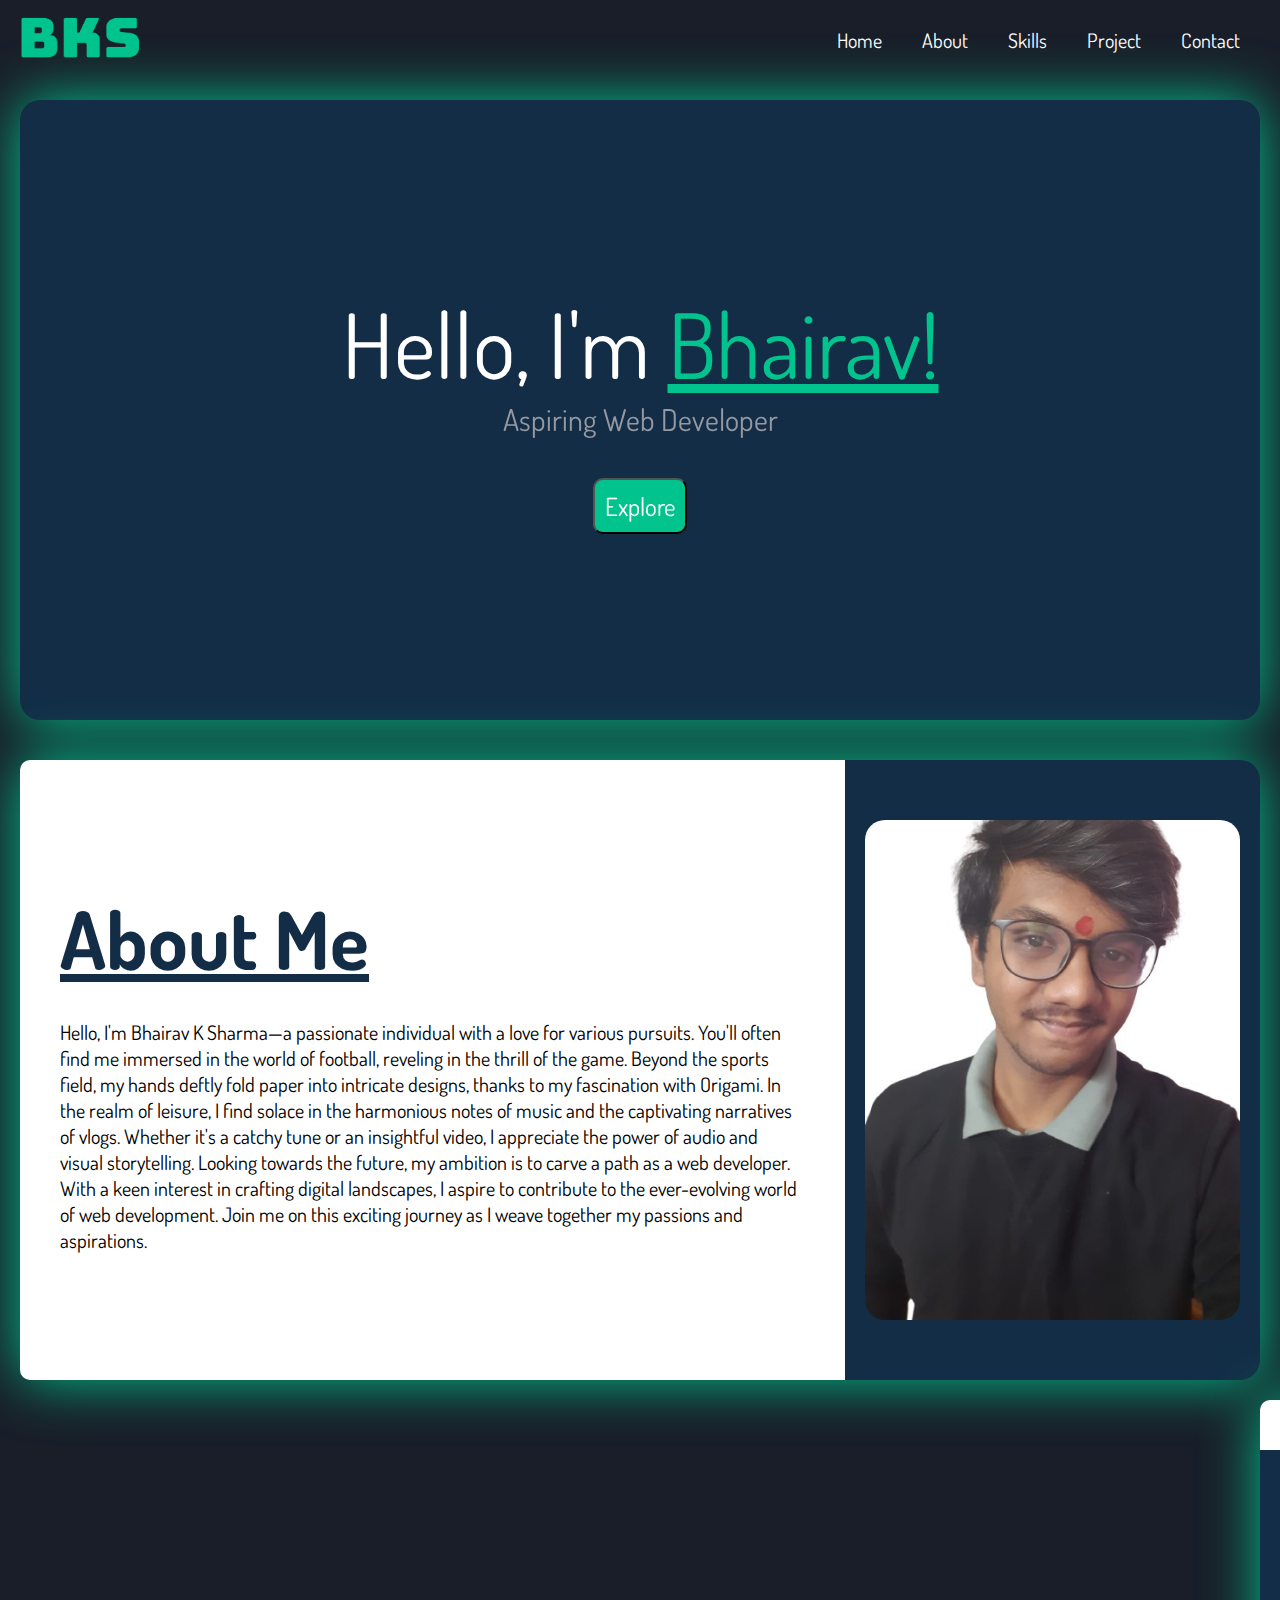
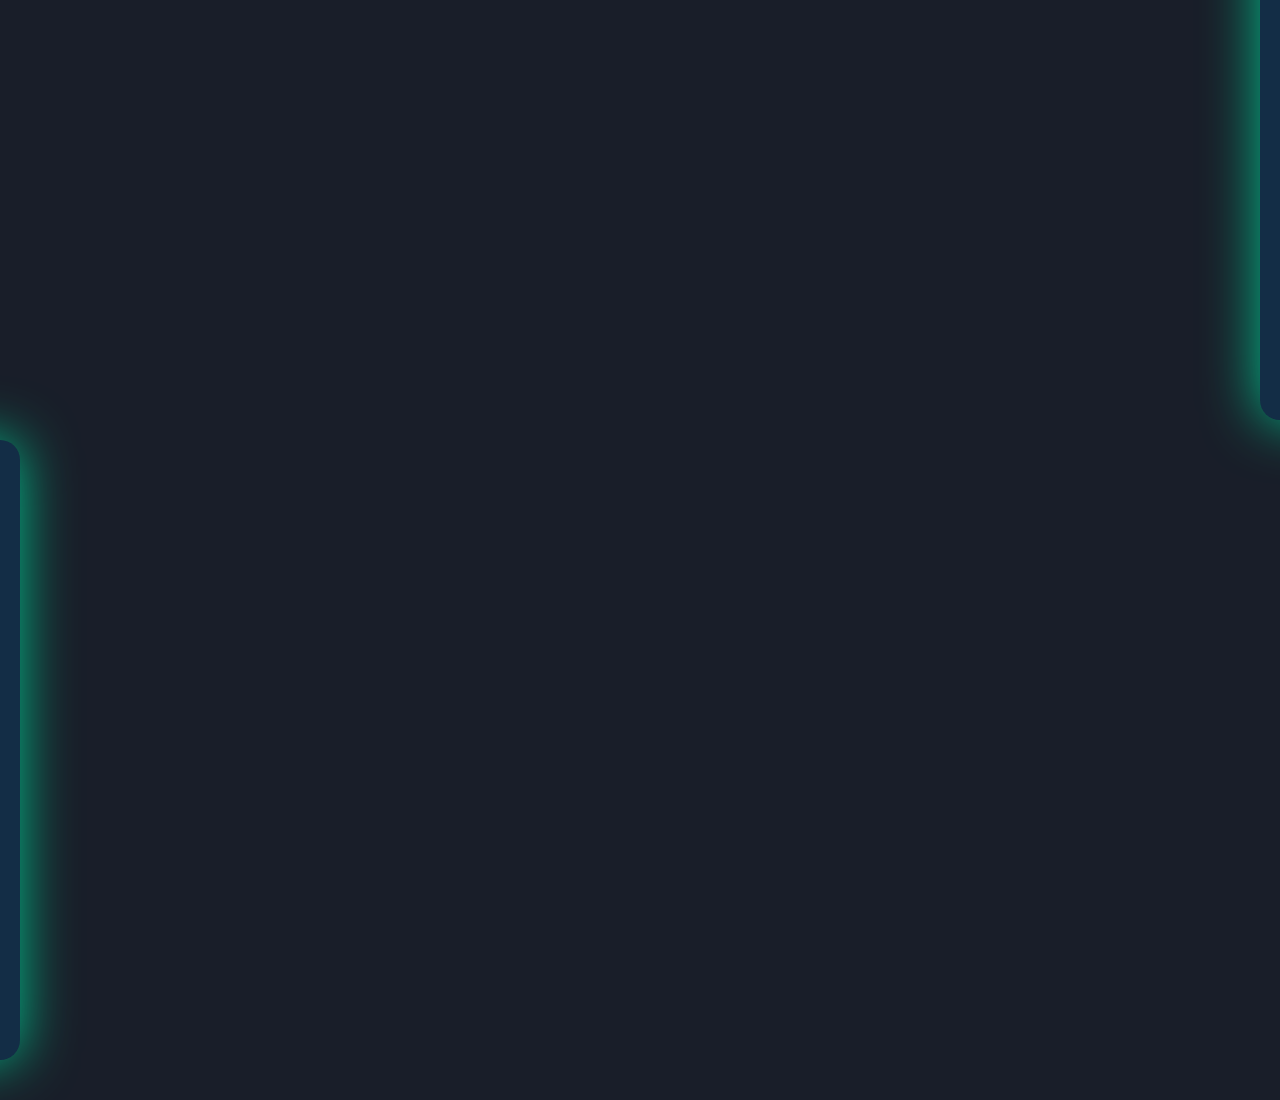
<file: index.html>
<!DOCTYPE html>
<html lang="en">
  <head>
    <meta charset="UTF-8" />
    <meta name="viewport" content="width=device-width, initial-scale=1.0" />
    <meta name="description" content= "Portfolio about Aspiring Web Developer, Bhairav K Sharma. You will get know the skills about me!" /> 
    <meta name="author" content="Bhairav K Sharma" /> 
    <meta name="keywords" content= "Web Developer, Bhairav, Sharma" /> 
    <link rel="icon" type="image/x-icon" href="./assets/logo_small.ico" />
    <link rel="stylesheet" href="https://unpkg.com/aos@next/dist/aos.css" />
    <link rel="stylesheet" href="style.css" />
    <title>BKS</title>
  </head>
  <body>
    <nav>
      <div class="logo">
        <img src="./assets/logo_expand.png" alt="logo" class="logo_img" />
      </div>
      <ul class="navLink">
        <li><a href="#home" class="link">Home</a></li>
        <li><a href="#about" class="link">About</a></li>
        <li><a href="#skill" class="link">Skills</a></li>
        <li><a href="#project" class="link">Project</a></li>
        <li><a href="#contact" class="link">Contact</a></li>
      </ul>
    </nav>

    <section class="home box" id="home" data-aos="fade-in">
      <div class="main_text">
        <span>Hello, I'm <span class="name">Bhairav!</span></span>
      </div>
      <div class="sub">
        <span>Aspiring Web Developer</span>
      </div>
      <div class="buttons">
        <button class="btn1">Explore</button>
      </div>
    </section>

    <section class="box" id="about" data-aos="slide-right">
      <div class="a_text">
        <span class="heading"> About Me </span>
        <span class="context_1">
          Hello, I'm Bhairav K Sharma—a passionate individual with a love for
          various pursuits. You'll often find me immersed in the world of
          football, reveling in the thrill of the game. Beyond the sports field,
          my hands deftly fold paper into intricate designs, thanks to my
          fascination with Origami. In the realm of leisure, I find solace in
          the harmonious notes of music and the captivating narratives of vlogs.
          Whether it's a catchy tune or an insightful video, I appreciate the
          power of audio and visual storytelling. Looking towards the future, my
          ambition is to carve a path as a web developer. With a keen interest
          in crafting digital landscapes, I aspire to contribute to the
          ever-evolving world of web development. Join me on this exciting
          journey as I weave together my passions and aspirations.
        </span>
      </div>
      <div class="proImg">
        <img src="./assets/profile.jpg" alt="profile" class="img1" />
      </div>
    </section>

    <section class="box" id="skill" data-aos="slide-left">
      <div class="header">
        <span class="shead">Skills</span>
      </div>
      <div class="cards">
        <div class="card">
          <div class="name">
            <span>HTML</span>
            <div class="bar">
              <div class="html"></div>
            </div>
          </div>
        </div>
        <div class="card">
          <div class="name">
            <span>CSS</span>
            <div class="bar">
              <div class="css"></div>
            </div>
          </div>
        </div>
        <div class="card">
          <div class="name">
            <span>JS</span>
            <div class="bar">
              <div class="js"></div>
            </div>
          </div>
        </div>
        <div class="card">
          <div class="name">
            <span>Python</span>
            <div class="bar">
              <div class="python"></div>
            </div>
          </div>
        </div>
        <div class="card">
          <div class="name">
            <span>React JS</span>
            <div class="bar">
              <div class="react"></div>
            </div>
          </div>
        </div>
      </div>
        
      </div>
    </section>

    <section class="box" id="project" data-aos="slide-right">
      <span>Project</span>
    </section>

    <section class="contact_footer box" id="contact" data-aos="fade-in">
      contact
    </section>

    <script src="https://unpkg.com/aos@next/dist/aos.js"></script>
    <script src="script.js"></script>
  </body>
</html>
</file>
<file: style.css>
@import url('https://fonts.googleapis.com/css2?family=Dosis:wght@200;300;400;500;600;700;800&display=swap');

*{
    padding: 0;
    margin: 0;
    box-sizing: border-box;
    font-family: 'Dosis', sans-serif;
}

html{
    scroll-behavior: smooth;
    scroll-behavior: 100px;
}


body{
    background: rgb(25,30,41);
}

nav{
    display: flex;
    justify-content: space-between;
    align-items: center;
    height: 80px;
}

.logo{
    margin: 10px;
}

.logo_img{
    height: 60px;
    width: 150px;
    border-radius: 10px;
}

.navLink{
    margin: 20px;
    list-style: none;
    display: flex;
}

.link{
    text-decoration: none;
    margin: 10px;
    font-size: 20px;
    color: #fff;
    text-align: center;
    text-transform: capitalize;
    padding: 10px;
    border-radius: 8px;

}

.link:hover{
    background-color: #01C38D;
    -webkit-box-shadow: 0px 0px 55px 0px rgba(1,195,141,1);
    -moz-box-shadow: 0px 0px 55px 0px rgba(1,195,141,1);
    box-shadow: 0px 0px 55px 0px rgba(1,195,141,1);
}


.home, #about, #skill, #project{
    background-color: #132d46;
    margin: 20px;
    border-radius: 20px;
    min-height: 620px;
    -webkit-box-shadow: 0px 0px 55px 0px rgba(1,195,141,1);
    -moz-box-shadow: 0px 0px 55px 0px rgba(1,195,141,1);
    box-shadow: 0px 0px 55px 0px rgba(1,195,141,1);
}

.home{
    display: flex;
    flex-direction: column;
    justify-content: center;
    align-items: center;
}

.main_text{
    font-size: 90px;
    color: white;
}

.name{
    color: #01C38D;
    text-decoration: underline;
}

.sub{
    font-size: 30px;
    color: #9599a2;
}

.buttons{
    margin-top: 40px;
}
.btn1{
    padding: 10px;
    border-radius: 10px;
    font-size: 25px;
    background: #01C38D;
    color: white;
}

.btn1:hover{
    -webkit-box-shadow: 0px 0px 55px 0px rgba(1,195,141,1);
    -moz-box-shadow: 0px 0px 55px 0px rgba(1,195,141,1);
    box-shadow: 0px 0px 55px 0px rgba(1,195,141,1);
}

#about{
    margin-top: 40px;   
    display: flex;
    justify-content: space-between;
    -webkit-box-shadow: 0px 0px 55px 0px rgba(1,195,141,1);
    -moz-box-shadow: 0px 0px 55px 0px rgba(1,195,141,1);
    box-shadow: 0px 0px 55px 0px rgba(1,195,141,1);
}

.a_text{
    background-color: #fff;
    border-top-left-radius: 10px;
    border-bottom-left-radius: 10px;
    width: 80%;
    display: flex;
    justify-content: center;
    flex-direction: column;
    padding: 40px;
}

.heading{
    font-size: 80px;
    font-weight: bold;
    text-decoration: underline;
    color: #132d46;
}

.context_1{
    font-size: 20px;
    margin-top: 30px;
}



.proImg{
    display: flex;
    justify-content: center;
    align-items: center;
    margin: 20px;
}

.img1{
    border-radius: 20px;
    height: 500px;

}




.header{
    width: 100%;
    background: white;
    border-top-left-radius: 10px;
    border-top-right-radius: 10px;
    font-size: 40px;
    font-weight: bolder;
    margin-bottom: 30px;
    text-align: center;
}

.cards{
    width: 80%;
    margin: 30px;
    margin-left: 90px;
    font-size: 20px;
    display: flex;
    justify-content: center;
    flex-direction: column ;

}

.card{
    width: 100%;
    font-size: 30px;
    margin-top: 10px;
}

.bar{
    height: 20px;
    width: 100% ;
    border-radius: 20px;
    margin-top: 15px;
    margin-bottom: 15px;

    box-shadow: -2px 12px 62px -5px rgba(133,226,152,0.65) inset;
-webkit-box-shadow: -2px 12px 62px -5px rgba(133,226,152,0.65) inset;
-moz-box-shadow: -2px 12px 62px -5px rgba(133,226,152,0.65) inset;
}

.css, .html, .js, .python, .react{
    height: 20px;
    background: #01C38D;
    border-radius: 20px;
}

.css{width: 90%;}
.html{width: 90%;}
.js{width: 70%;}
.python{width: 60%;}
.react{width: 50%;}
</file>
